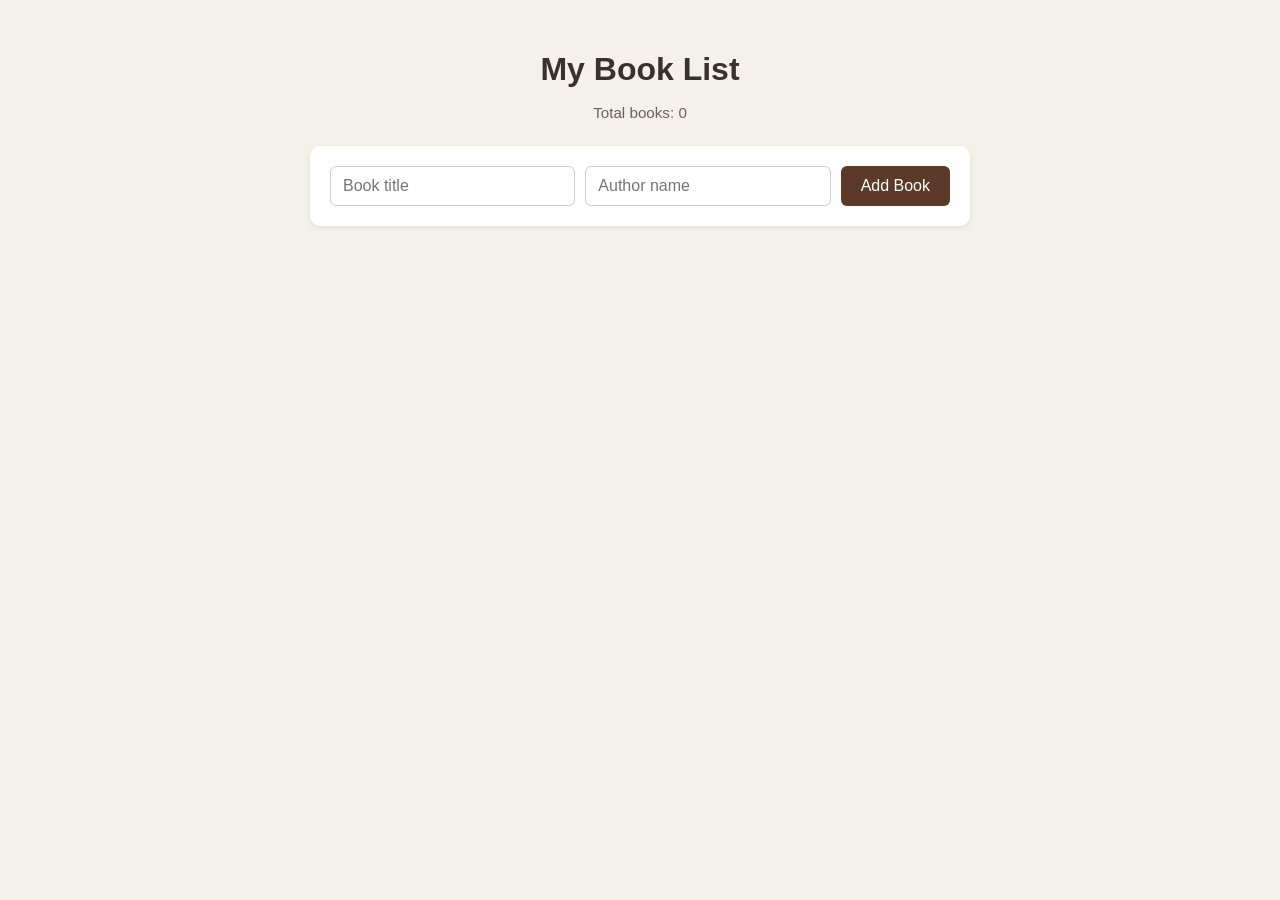
<file: index.html>
<!DOCTYPE html>
<html lang="en">
<head>
    <meta charset="UTF-8">
    <meta name="viewport" content="width=device-width, initial-scale=1.0">
    <title>Dynamic Book List</title>
    <style>
        * {
            box-sizing: border-box;
        }

        body {
            font-family: 'Segoe UI', Arial, sans-serif;
            background: #f4f1ea;
            color: #2b2b2b;
            max-width: 700px;
            margin: 0 auto;
            padding: 30px 20px 60px;
        }

        h1 {
            text-align: center;
            color: #3b2f2f;
            margin-bottom: 5px;
        }

        #bookCount {
            text-align: center;
            color: #6b5f5f;
            margin-bottom: 25px;
            font-size: 0.95rem;
        }

        .form-row {
            display: flex;
            gap: 10px;
            flex-wrap: wrap;
            margin-bottom: 30px;
            background: #fff;
            padding: 20px;
            border-radius: 10px;
            box-shadow: 0 2px 6px rgba(0, 0, 0, 0.08);
        }

        .form-row input {
            flex: 1;
            min-width: 150px;
            padding: 10px 12px;
            border: 1px solid #ccc;
            border-radius: 6px;
            font-size: 1rem;
        }

        #addBtn {
            padding: 10px 20px;
            background: #5b3a29;
            color: #fff;
            border: none;
            border-radius: 6px;
            font-size: 1rem;
            cursor: pointer;
            transition: background 0.2s ease;
        }

        #addBtn:hover {
            background: #432a1e;
        }

        #bookContainer {
            display: flex;
            flex-direction: column;
            gap: 12px;
        }

        .book-card {
            background: #fff;
            padding: 15px 18px;
            border-radius: 8px;
            box-shadow: 0 2px 5px rgba(0, 0, 0, 0.08);
            display: flex;
            justify-content: space-between;
            align-items: center;
            border-left: 5px solid #5b3a29;
        }

        .book-info {
            font-size: 1rem;
        }

        .delete-btn {
            padding: 6px 12px;
            background: #b23a3a;
            color: #fff;
            border: none;
            border-radius: 6px;
            cursor: pointer;
            font-size: 0.9rem;
            transition: background 0.2s ease;
        }

        .delete-btn:hover {
            background: #8a2b2b;
        }
    </style>
</head>
<body>

    <h1>My Book List</h1>
    <p id="bookCount">Total books: 0</p>

    <div class="form-row">
        <input type="text" id="titleInput" placeholder="Book title">
        <input type="text" id="authorInput" placeholder="Author name">
        <button id="addBtn">Add Book</button>
    </div>

    <div id="bookContainer"></div>

    <script>
        // SELECT ELEMENTS 
        const titleInput = document.getElementById('titleInput');
        const authorInput = document.getElementById('authorInput');
        const addBtn = document.getElementById('addBtn');
        const bookContainer = document.getElementById('bookContainer');
        const bookCountDisplay = document.getElementById('bookCount');

        let bookCount = 0;

        // UPDATE COUNTER 
        function updateBookCount() {
            bookCountDisplay.textContent = `Total books: ${bookCount}`;
        }

        //  ADD BOOK FUNCTION 
        function addBook() {
            const title = titleInput.value.trim();
            const author = authorInput.value.trim();

            if (title === '' || author === '') {
                alert('Please enter both a title and an author before adding a book.');
                return;
            }

            const bookCard = document.createElement('div');
            bookCard.className = 'book-card';

            const bookInfo = document.createElement('div');
            bookInfo.className = 'book-info';
            bookInfo.innerHTML = `<strong>Title:</strong> ${title} | <strong>Author:</strong> ${author}`;

            const deleteBtn = document.createElement('button');
            deleteBtn.className = 'delete-btn';
            deleteBtn.textContent = 'Delete';

            deleteBtn.addEventListener('click', () => deleteBook(bookCard));

            bookCard.appendChild(bookInfo);
            bookCard.appendChild(deleteBtn);
            bookContainer.appendChild(bookCard);

            titleInput.value = '';
            authorInput.value = '';

            bookCount++;
            updateBookCount();

            titleInput.focus();
        }

        // DELETE BOOK FUNCTION 
        function deleteBook(bookElement) {
            bookElement.remove();
            bookCount--;
            updateBookCount();
        }

        // EVENT LISTENERS
        addBtn.addEventListener('click', addBook);

        titleInput.addEventListener('keydown', (e) => {
            if (e.key === 'Enter') addBook();
        });
        authorInput.addEventListener('keydown', (e) => {
            if (e.key === 'Enter') addBook();
        });

        updateBookCount();
    </script>

</body>
</html>
</file>
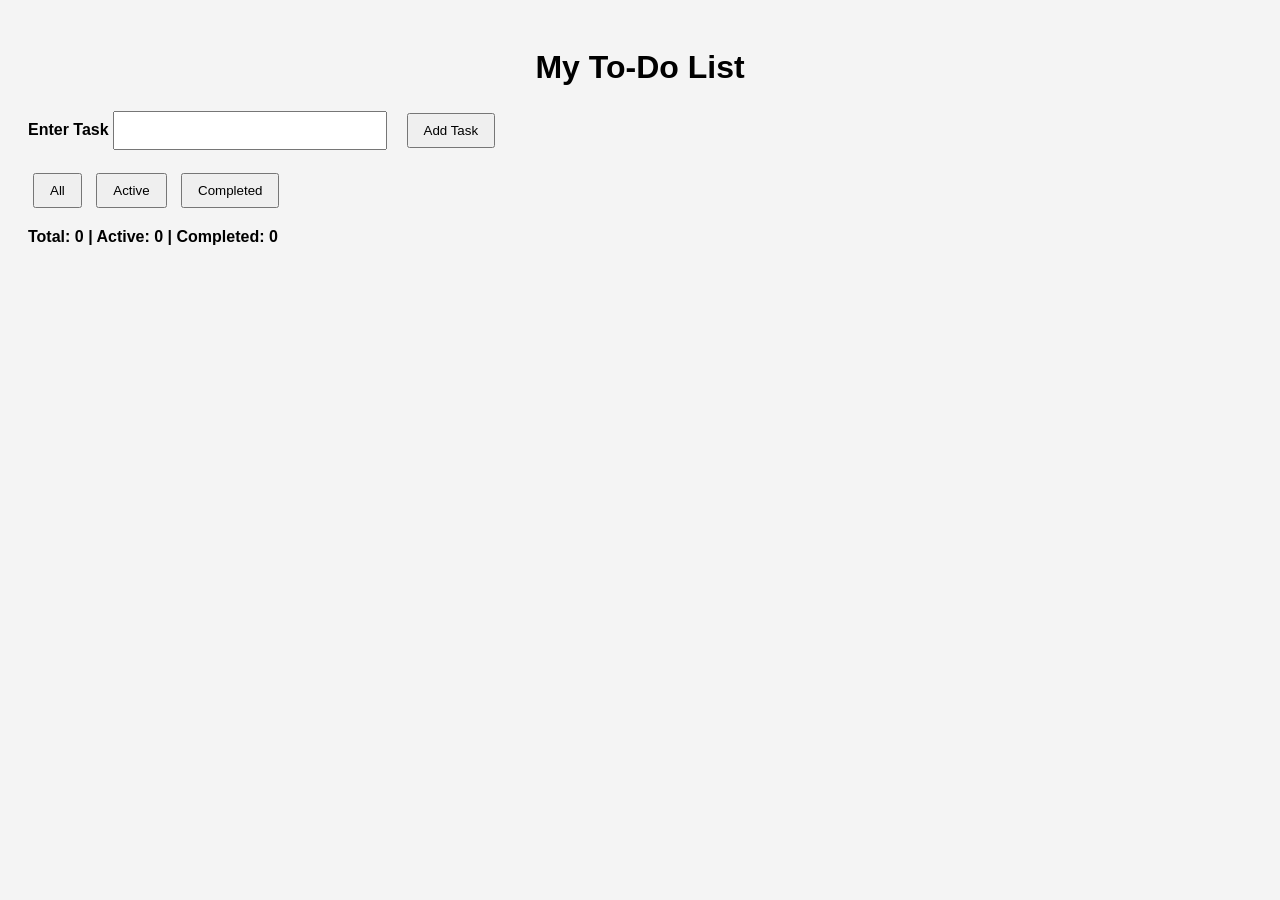
<file: index2.htm>
<!DOCTYPE html>
<html lang="en">
<head>
    <meta charset="UTF-8">
    <meta name="viewport" content="width=device-width, initial-scale=1.0">
    <title>My To-Do List</title>
    <link rel="stylesheet" href="style2.css">
</head>
<body>

    <h1>My To-Do List</h1>

    <label for="taskInput">Enter Task</label>
    <input type="text" id="taskInput">

    <button id="addBtn">Add Task</button>

    <div class="filters">
        <button id="filterAll">All</button>
        <button id="filterActive">Active</button>
        <button id="filterCompleted">Completed</button>
    </div>

    <p id="counter">
        Total: 0 | Active: 0 | Completed: 0
    </p>

    <div id="taskContainer"></div>

    <script src="script.js"></script>

</body>
</html>
</file>
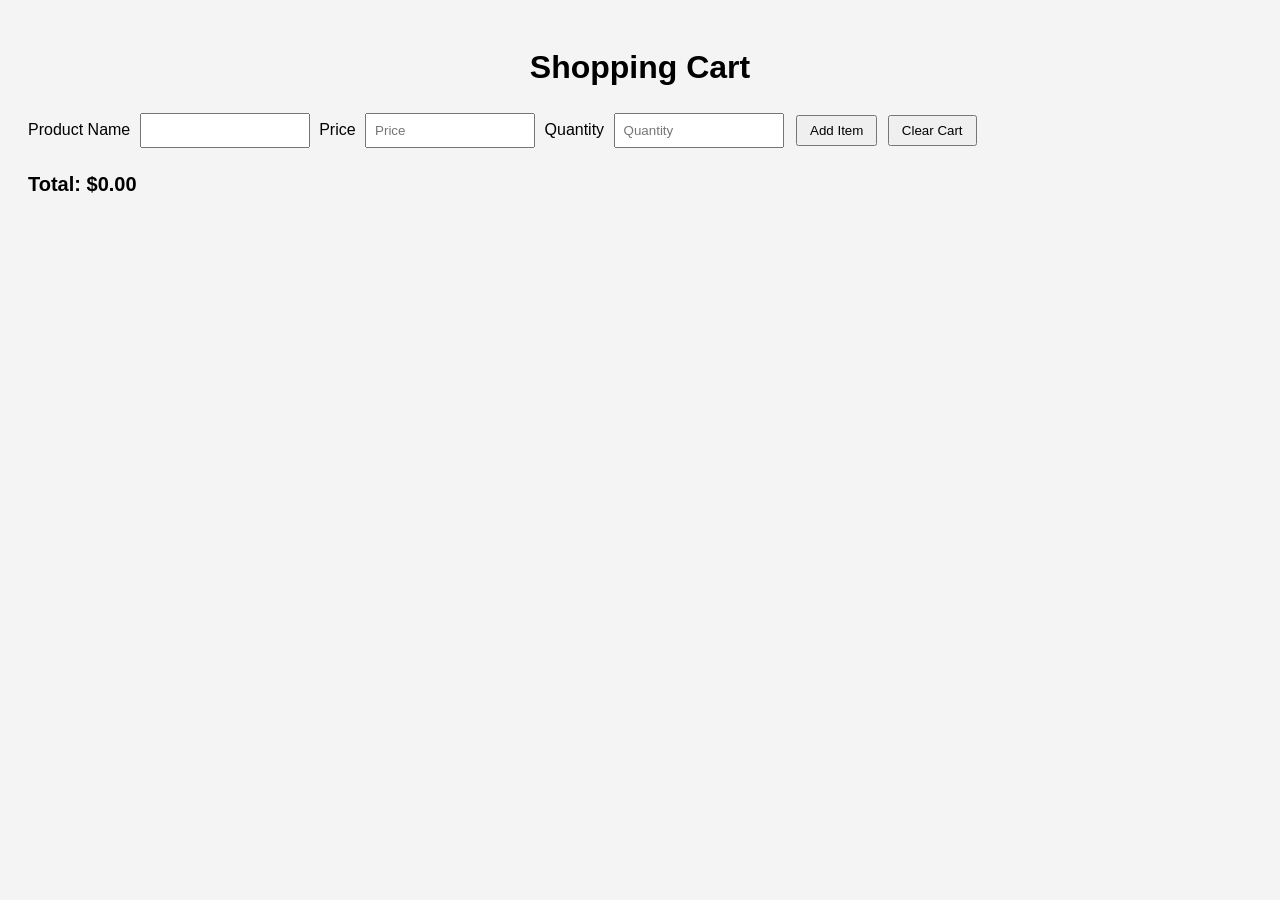
<file: index3.html>
<!DOCTYPE html>
<html lang="en">
<head>
    <meta charset="UTF-8">
    <meta name="viewport" content="width=device-width, initial-scale=1.0">
    <title>Shopping Cart</title>

   <link rel="stylesheet" href="style3.css">
</head>
<body>

<h1>Shopping Cart</h1>
<label>Product Name</label>
<input type="text" id="nameInput" placeholder="">
<label>Price</label>
<input type="number" id="priceInput" placeholder="Price">
<label>Quantity</label>
<input type="number" id="quantityInput" placeholder="Quantity">

<button id="addBtn">Add Item</button>

<button id="clearBtn">Clear Cart</button>

<div id="cartContainer"></div>

<p id="totalDisplay">Total: $0.00</p>
<script src="script.js"></script>
</body>
</html>
</file>
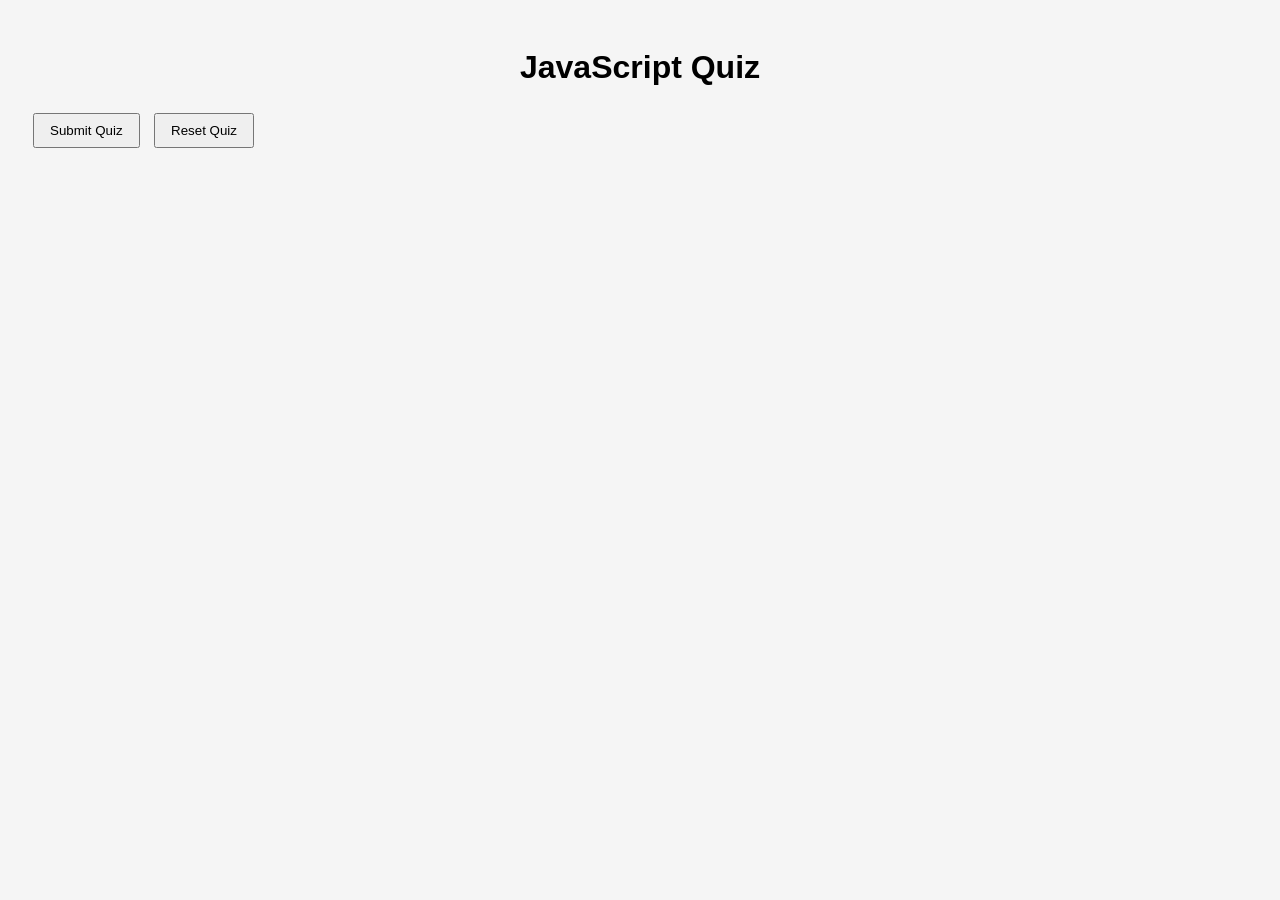
<file: index4.html>
<!DOCTYPE html>
<html lang="en">
<head>
<meta charset="UTF-8">
<meta name="viewport" content="width=device-width, initial-scale=1.0">
<title>JavaScript Quiz</title>

<link rel="stylesheet" href="style4.css">
</head>
<body>

<h1>JavaScript Quiz</h1>

<div id="quizContainer"></div>

<button id="submitBtn">Submit Quiz</button>

<button id="resetBtn">Reset Quiz</button>

<p id="resultDisplay"></p>

<script src="script.js"></script>
</body>
</html>
</file>
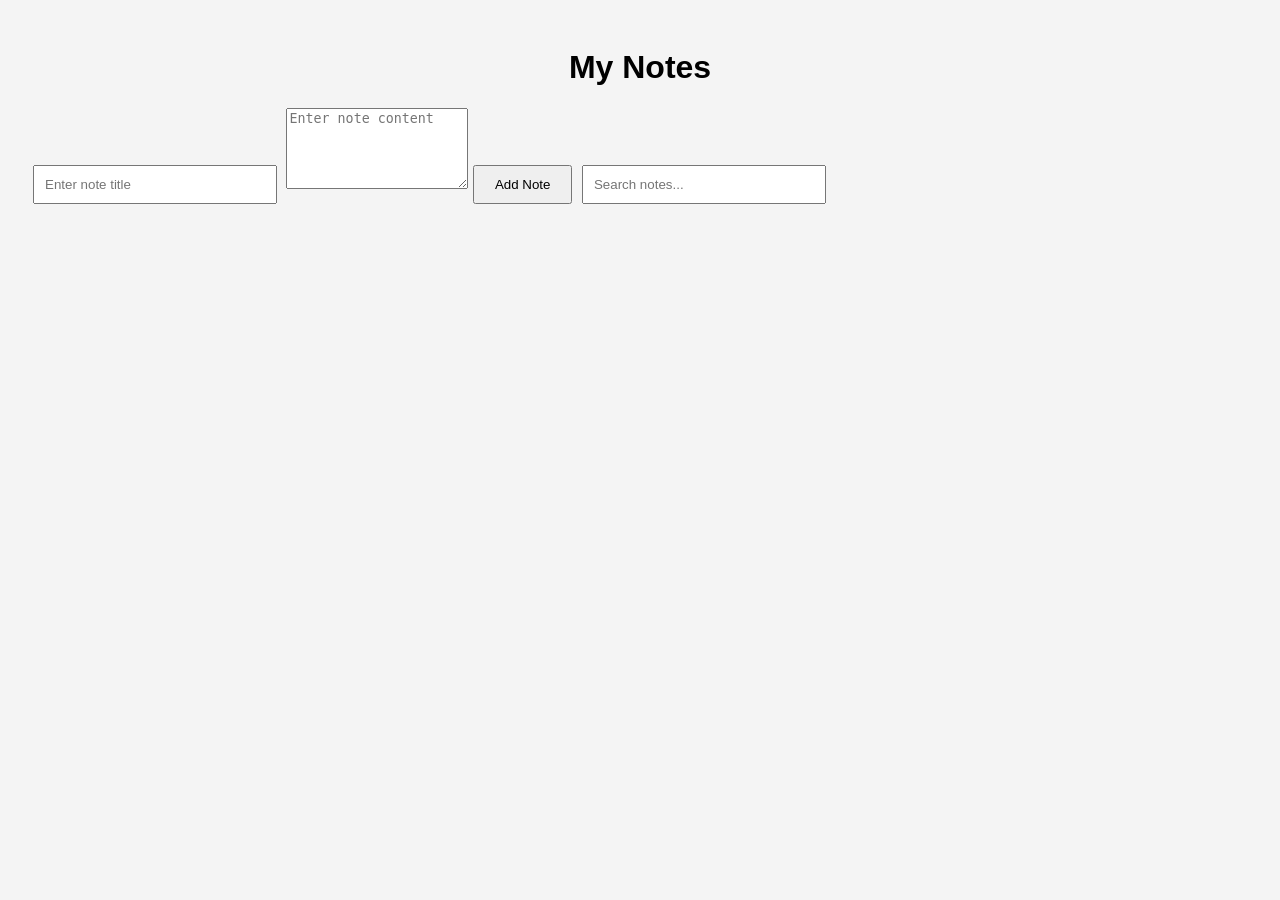
<file: index5.html>
<!DOCTYPE html>
<html lang="en">
<head>
    <meta charset="UTF-8">
    <meta name="viewport" content="width=device-width, initial-scale=1.0">
    <title>My Notes App</title>

    <link rel="stylesheet" href="style.css">
</head>

<body>

<h1>My Notes</h1>

<div class="form">

    <input
        type="text"
        id="titleInput"
        placeholder="Enter note title">

    <textarea
        id="contentInput"
        rows="5"
        placeholder="Enter note content"></textarea>

    <button id="addBtn">Add Note</button>

    <input
        type="text"
        id="searchInput"
        placeholder="Search notes...">

</div>

<p id="counter"></p>

<div id="notesContainer"></div>

<script src="script.js"></script>

</body>
</html>
</file>
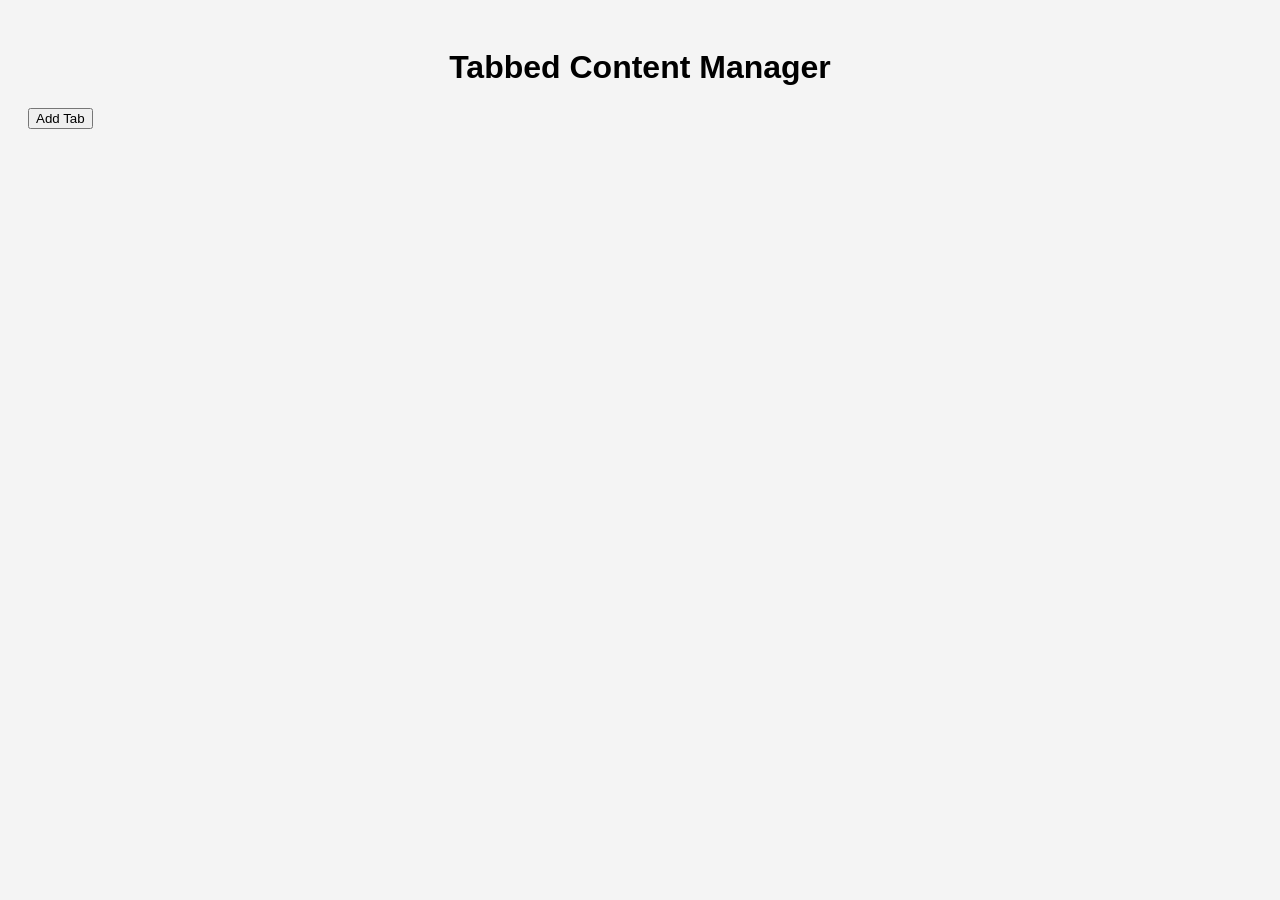
<file: index6.html>
<!DOCTYPE html>
<html lang="en">
<head>
    <meta charset="UTF-8">
    <meta name="viewport" content="width=device-width, initial-scale=1.0">
    <title>Tabbed Content Manager</title>
    <link rel="stylesheet" href="style.css">
</head>

<body>

<h1>Tabbed Content Manager</h1>

<button id="addTabBtn">Add Tab</button>

<p id="tabCount"></p>

<div id="tabBar"></div>

<div id="contentArea"></div>


<script src="script.js"></script>

</body>
</html>
</file>
<file: style2.css>
body {
    font-family: Arial, sans-serif;
    background: #f4f4f4;
    padding: 20px;
}

h1 {
    text-align: center;
}

label {
    font-weight: bold;
}

input {
    padding: 10px;
    width: 250px;
    margin-right: 10px;
}

button {
    padding: 8px 15px;
    margin: 5px;
    cursor: pointer;
}

.filters {
    margin-top: 15px;
}

#taskContainer {
    margin-top: 20px;
}

.task-item {
    display: flex;
    justify-content: space-between;
    align-items: center;
    background: white;
    border: 1px solid #ccc;
    padding: 10px;
    margin-bottom: 10px;
    border-radius: 5px;
}

.completed span {
    text-decoration: line-through;
    color: gray;
}

.toggle-btn {
    background: green;
    color: white;
    border: none;
    padding: 6px 12px;
    margin-right: 5px;
}

.delete-btn {
    background: red;
    color: white;
    border: none;
    padding: 6px 12px;
}

#counter {
    margin-top: 15px;
    font-weight: bold;
}
</file>
<file: style3.css>
body {
            font-family: Arial, sans-serif;
            background: #f4f4f4;
            padding: 20px;
        }

        h1 {
            text-align: center;
        }

        input {
            padding: 8px;
            margin: 5px;
            width: 150px;
        }

        button {
            padding: 6px 12px;
            margin: 3px;
            cursor: pointer;
        }

        .cart-item {
            display: flex;
            justify-content: space-between;
            align-items: center;
            background: white;
            border: 1px solid #ccc;
            border-radius: 5px;
            padding: 10px;
            margin-top: 10px;
        }

        .controls button {
            width: 35px;
        }

        .remove-btn {
            background: red;
            color: white;
            border: none;
        }

        #totalDisplay {
            margin-top: 20px;
            font-size: 20px;
            font-weight: bold;
        }
</file>
<file: style4.css>
body {
    font-family: Arial, sans-serif;
    padding: 20px;
    background: #f5f5f5;
}

h1 {
    text-align: center;
}

.question-card {
    border: 1px solid black;
    padding: 10px;
    margin-bottom: 15px;
    background: white;
}

.option {
    border: 1px solid gray;
    padding: 8px;
    margin: 5px 0;
    cursor: pointer;
}

.option:hover {
    background: lightgray;
}

.selected {
    background: lightblue;
}

.correct {
    border: 2px solid green;
}

.incorrect {
    border: 2px solid red;
}

.correct-answer {
    background: lightgreen;
}

button {
    padding: 8px 15px;
    margin: 5px;
}

#resultDisplay {
    margin-top: 15px;
    font-weight: bold;
}
</file>
<file: style.css>
body {
            font-family: Arial, sans-serif;
            background-color: #f4f4f4;
            padding: 20px;
        }

        h1 {
            text-align: center;
        }

        input {
            padding: 10px;
            margin: 5px;
            width: 220px;
        }

        #addBtn {
            padding: 10px 20px;
            cursor: pointer;
        }

        #bookCounter {
            margin-top: 15px;
            font-weight: bold;
        }

        #bookContainer {
            margin-top: 20px;
        }

        .book-card {
            background: white;
            border: 1px solid #ccc;
            border-radius: 5px;
            padding: 15px;
            margin-bottom: 10px;
            display: flex;
            justify-content: space-between;
            align-items: center;
        }

        .delete-btn {
            background-color: rgb(0, 17, 255);
            color: white;
            border: none;
            padding: 8px 12px;
            cursor: pointer;
            border-radius: 4px;
        }

        .delete-btn:hover {
            background-color: rgb(255, 0, 0);
        }
</file>
